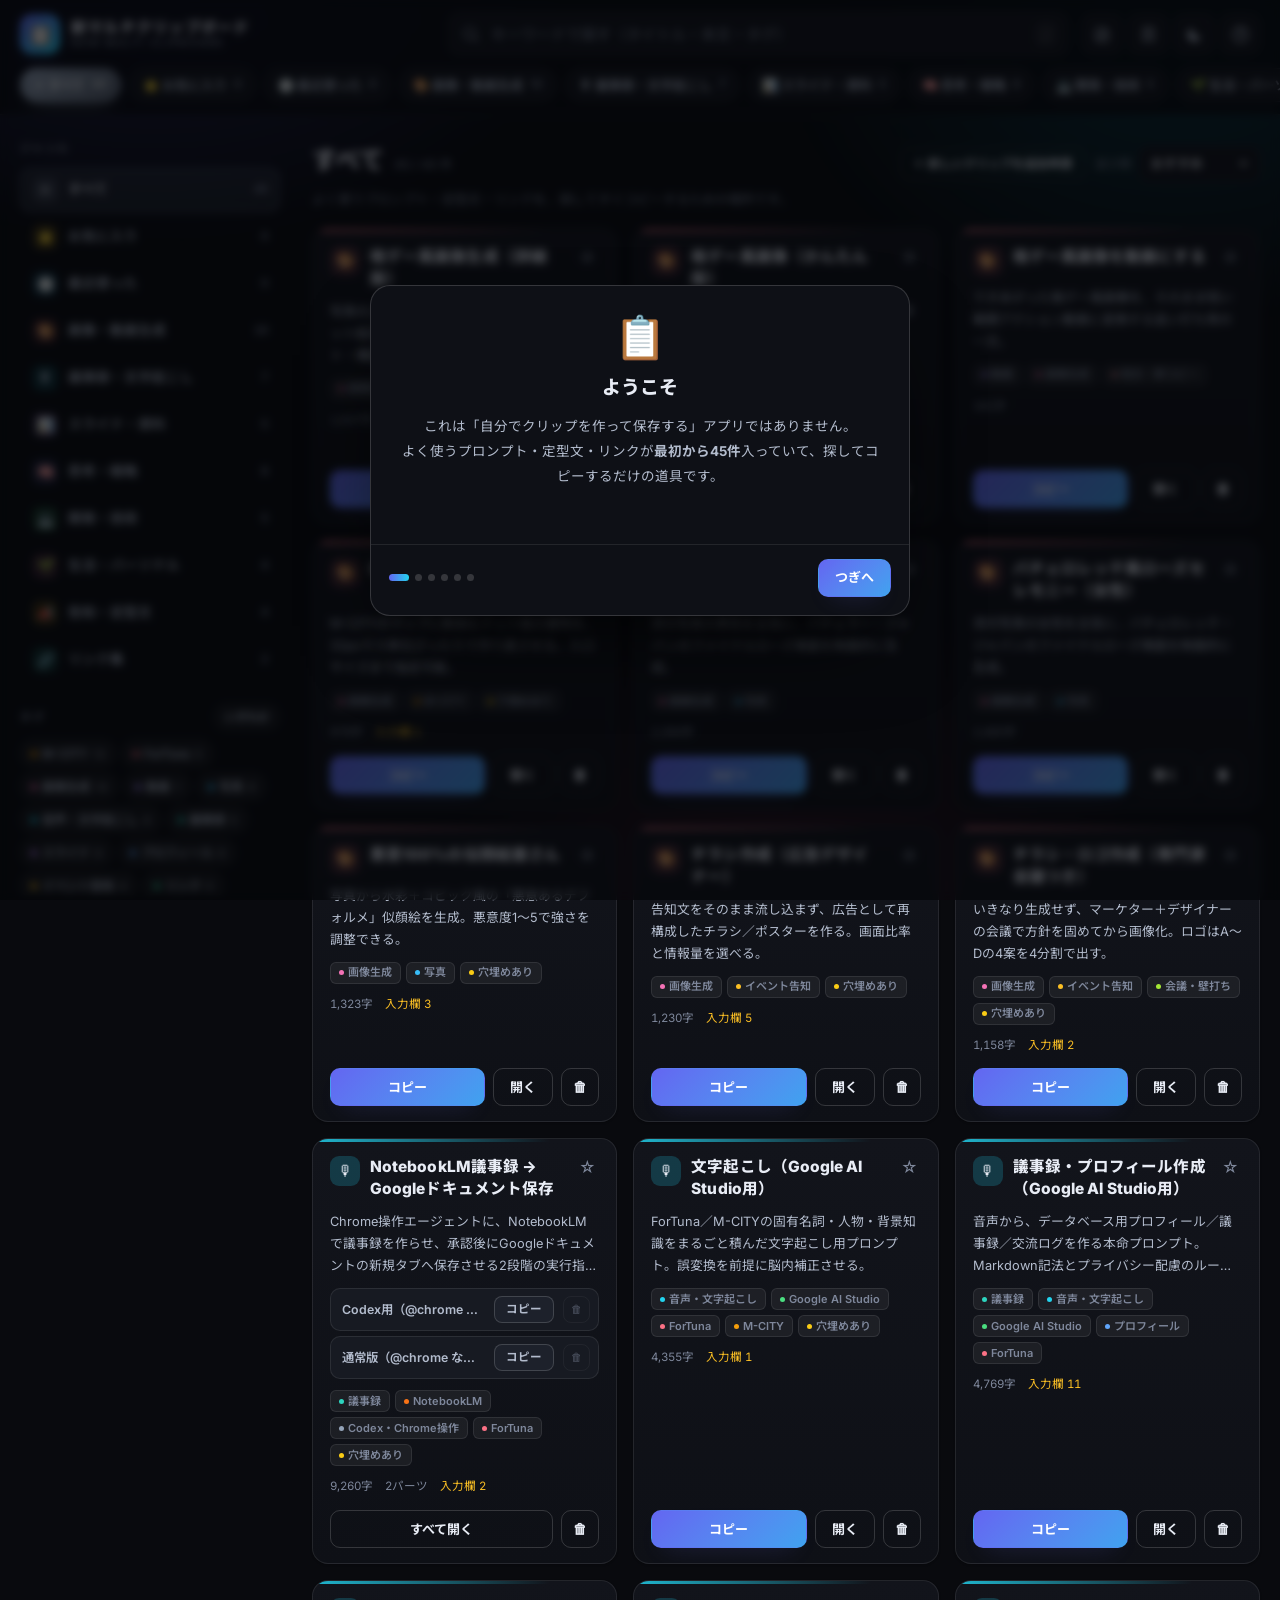
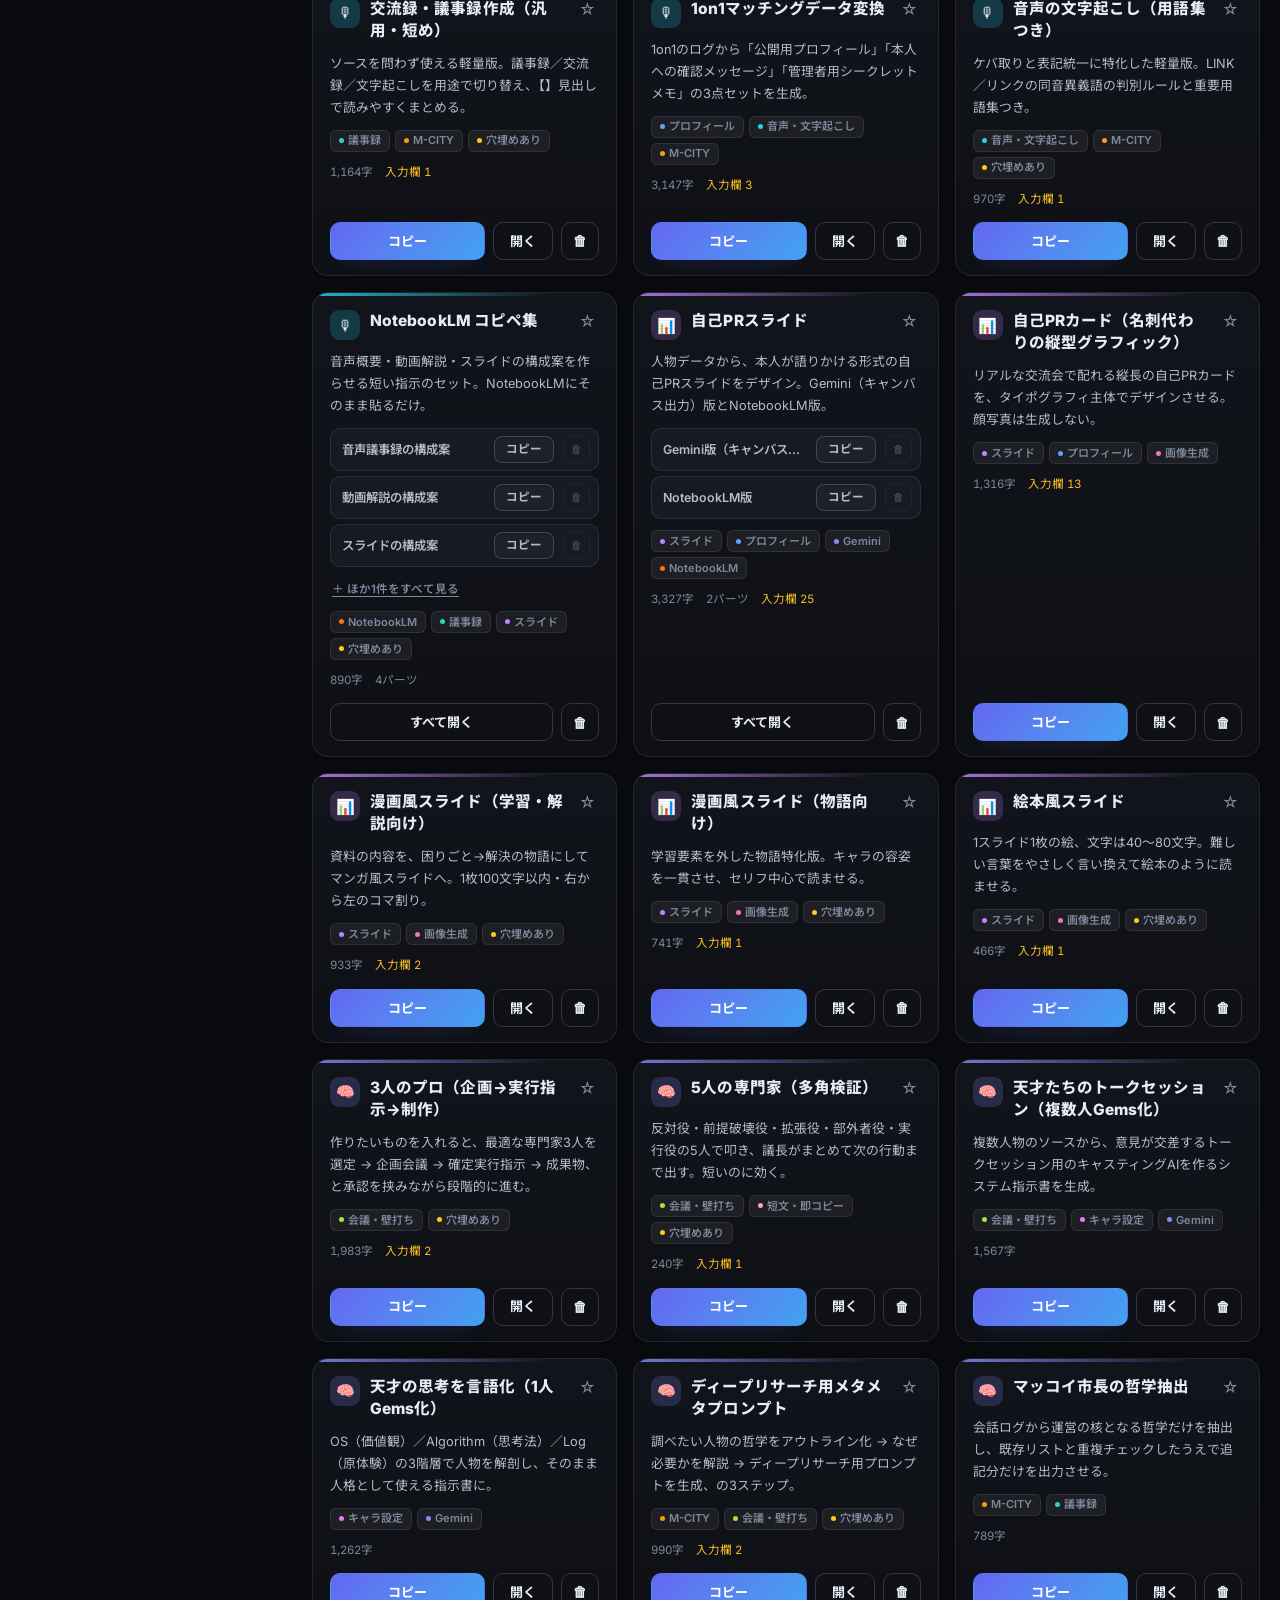
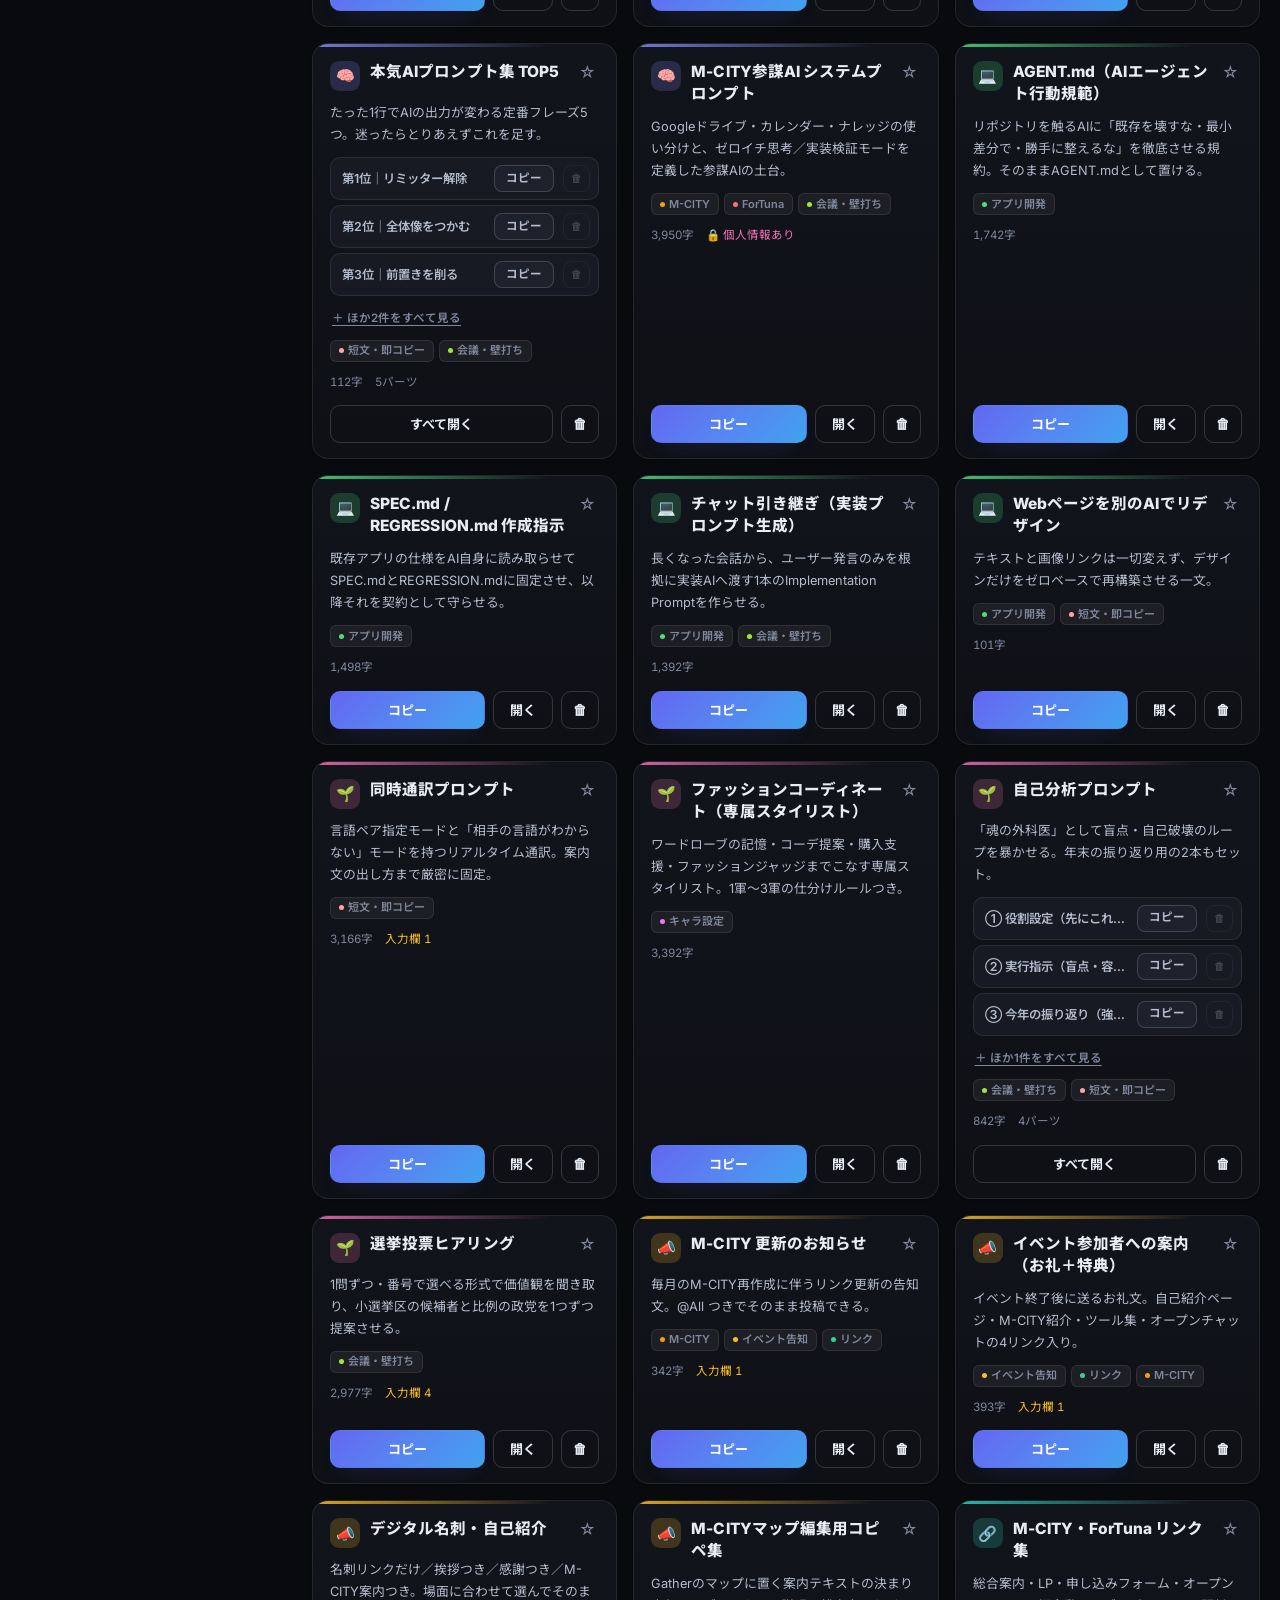
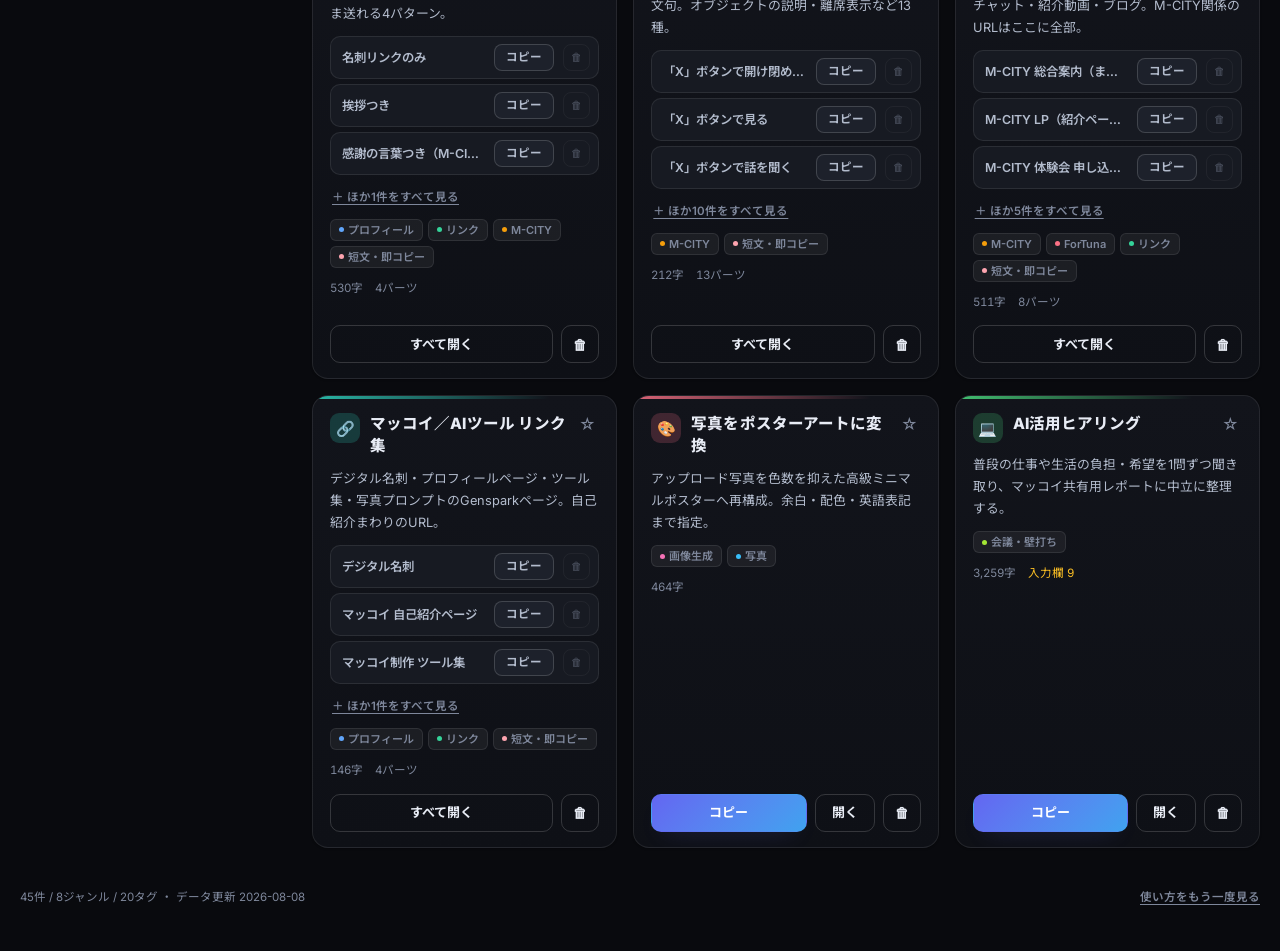
<file: new-multi-clipboard/index.html>
<!doctype html>
<html lang="ja" data-theme="dark">
  <head>
    <meta charset="utf-8">
    <meta name="viewport" content="width=device-width, initial-scale=1, viewport-fit=cover">
    <meta name="color-scheme" content="dark light">
    <meta name="theme-color" content="#0a0b0f">
    <title>新マルチクリップボード</title>
    <meta
      name="description"
      content="よく使うプロンプト・定型文・リンクを、探してすぐコピーするための読み取り専用クリップボード。"
    >
    <link rel="icon" href="data:image/svg+xml,%3Csvg xmlns='http://www.w3.org/2000/svg' viewBox='0 0 100 100'%3E%3Ctext y='.9em' font-size='90'%3E%F0%9F%93%8B%3C/text%3E%3C/svg%3E">
    <link rel="preconnect" href="https://fonts.googleapis.com">
    <link rel="preconnect" href="https://fonts.gstatic.com" crossorigin>
    <link
      href="https://fonts.googleapis.com/css2?family=Inter:wght@400;500;600;700;800&family=Noto+Sans+JP:wght@400;500;700;900&display=swap"
      rel="stylesheet"
    >
    <link rel="stylesheet" href="styles.css">
  </head>
  <body>
    <div class="aurora" aria-hidden="true"></div>

    <header class="topbar">
      <div class="topbar-inner">
        <a class="brand" href="#" id="brandHome">
          <span class="brand-mark">📋</span>
          <span class="brand-text">
            <b>新マルチクリップボード</b>
            <i>NEW MULTI CLIPBOARD</i>
          </span>
        </a>

        <div class="search">
          <svg viewBox="0 0 24 24" class="search-icon" aria-hidden="true">
            <path d="M21 21l-4.2-4.2M11 18a7 7 0 110-14 7 7 0 010 14z" fill="none" stroke="currentColor" stroke-width="2" stroke-linecap="round"/>
          </svg>
          <input
            id="search"
            type="search"
            autocomplete="off"
            placeholder="キーワードで探す（タイトル・本文・タグ）"
            aria-label="検索"
          >
          <kbd class="search-kbd">/</kbd>
          <button class="search-clear" id="searchClear" type="button" aria-label="検索をクリア" hidden>✕</button>
        </div>

        <div class="topbar-actions">
          <button class="icon-btn" id="noteBtn" type="button" aria-label="メモ帳">
            <svg viewBox="0 0 24 24" aria-hidden="true"><path d="M5.2 4.6h9.1l4.5 4.5v9.9a1 1 0 01-1 1H5.2a1 1 0 01-1-1V5.6a1 1 0 011-1z" fill="none" stroke="currentColor" stroke-width="1.9" stroke-linejoin="round"/><path d="M13.9 4.8v4.5h4.6M7.6 13h7M7.6 16.2h4.6" fill="none" stroke="currentColor" stroke-width="1.7" stroke-linecap="round"/></svg>
            <span class="note-dot" id="noteDot" hidden></span>
          </button>
          <button class="icon-btn" id="reqBtn" type="button" aria-label="申請リスト">
            <svg viewBox="0 0 24 24" aria-hidden="true"><path d="M7 3.8h10a1.2 1.2 0 011.2 1.2v14.6a.6.6 0 01-.93.5L12 16.6l-5.27 3.5a.6.6 0 01-.93-.5V5A1.2 1.2 0 017 3.8z" fill="none" stroke="currentColor" stroke-width="1.9" stroke-linejoin="round"/><path d="M9.4 9.4h5.2M12 6.9v5" stroke="currentColor" stroke-width="1.8" stroke-linecap="round"/></svg>
            <span class="filter-count req" id="reqCount" hidden>0</span>
          </button>
          <button class="icon-btn" id="filterBtn" type="button" aria-label="絞り込み">
            <svg viewBox="0 0 24 24" aria-hidden="true"><path d="M4 6h16M7 12h10M10 18h4" fill="none" stroke="currentColor" stroke-width="2" stroke-linecap="round"/></svg>
            <span class="filter-count" id="filterCount" hidden>0</span>
          </button>
          <button class="icon-btn" id="themeBtn" type="button" aria-label="テーマ切り替え">
            <svg viewBox="0 0 24 24" class="i-moon" aria-hidden="true"><path d="M20 14.5A8.5 8.5 0 019.5 4a8.5 8.5 0 1010.5 10.5z" fill="currentColor"/></svg>
            <svg viewBox="0 0 24 24" class="i-sun" aria-hidden="true"><circle cx="12" cy="12" r="4.2" fill="currentColor"/><path d="M12 2v2.5M12 19.5V22M2 12h2.5M19.5 12H22M4.9 4.9l1.8 1.8M17.3 17.3l1.8 1.8M19.1 4.9l-1.8 1.8M6.7 17.3l-1.8 1.8" stroke="currentColor" stroke-width="2" stroke-linecap="round" fill="none"/></svg>
          </button>
          <button class="icon-btn" id="helpBtn" type="button" aria-label="使い方">
            <svg viewBox="0 0 24 24" aria-hidden="true"><circle cx="12" cy="12" r="9.2" fill="none" stroke="currentColor" stroke-width="1.9"/><path d="M9.6 9.3a2.5 2.5 0 114.2 2c-.9.8-1.7 1.2-1.7 2.3" fill="none" stroke="currentColor" stroke-width="1.9" stroke-linecap="round"/><circle cx="12" cy="17" r="1.15" fill="currentColor"/></svg>
          </button>
        </div>
      </div>

      <nav class="catbar" id="catbar" aria-label="ジャンル"></nav>
    </header>

    <div class="shell">
      <aside class="sidebar" id="sidebar">
        <section class="side-block">
          <h2 class="side-title">ジャンル</h2>
          <ul class="side-cats" id="sideCats"></ul>
        </section>
        <section class="side-block">
          <div class="side-title-row">
            <h2 class="side-title">タグ</h2>
            <button class="mode-toggle" id="tagMode" type="button" title="複数タグの扱いを切り替え">いずれか</button>
          </div>
          <div class="side-tags" id="sideTags"></div>
        </section>
        <p class="side-foot">
          このアプリは<b>読み取り専用</b>です。中身は書き換えても保存されません。
        </p>
      </aside>

      <main class="content">
        <div class="toolbar">
          <div class="toolbar-left">
            <h1 class="view-title" id="viewTitle">すべて</h1>
            <span class="view-count" id="viewCount"></span>
          </div>
          <div class="toolbar-right">
            <button class="btn ghost sm" id="addBtn" type="button">＋ 新しいクリップを追加申請</button>
            <label class="sort">
              <span>並び順</span>
              <select id="sort">
                <option value="recommend">おすすめ</option>
                <option value="used">よく使う順</option>
                <option value="recent">最近使った順</option>
                <option value="title">名前順</option>
              </select>
            </label>
          </div>
        </div>

        <p class="view-lead" id="viewLead"></p>

        <button class="reqbanner" id="reqBanner" type="button" hidden></button>

        <div class="activefilters" id="activeFilters"></div>

        <div class="grid" id="grid"></div>

        <div class="empty" id="empty" hidden>
          <div class="empty-mark">🫧</div>
          <p class="empty-title">見つかりませんでした</p>
          <p class="empty-sub" id="emptySub">キーワードを短くするか、絞り込みを外してみてください。</p>
          <div class="empty-btns">
            <button class="btn primary" id="emptyWide" type="button" hidden></button>
            <button class="btn ghost" id="emptyReset" type="button">絞り込みをすべて解除</button>
          </div>
        </div>
      </main>
    </div>

    <footer class="foot">
      <span id="footStats"></span>
      <button class="linkish" id="footHelp" type="button">使い方をもう一度見る</button>
    </footer>

    <!-- 詳細 -->
    <div class="overlay" id="detail" hidden>
      <div class="overlay-backdrop" data-close></div>
      <article class="sheet" role="dialog" aria-modal="true" aria-labelledby="sheetTitle">
        <header class="sheet-head">
          <div class="sheet-head-main">
            <span class="sheet-cat" id="sheetCat"></span>
            <h2 id="sheetTitle"></h2>
          </div>
          <div class="sheet-head-btns">
            <button class="icon-btn" id="sheetFav" type="button" aria-label="お気に入り">☆</button>
            <button class="icon-btn" data-close type="button" aria-label="閉じる">✕</button>
          </div>
        </header>
        <div class="sheet-sub">
          <p class="sheet-summary" id="sheetSummary"></p>
          <div class="chips" id="sheetTags"></div>
          <p class="sheet-note" id="sheetNote" hidden></p>
        </div>
        <div class="sheet-body" id="sheetBody"></div>
      </article>
    </div>

    <!-- 絞り込み（モバイル用ボトムシート） -->
    <div class="overlay overlay-bottom" id="filterSheet" hidden>
      <div class="overlay-backdrop" data-close></div>
      <div class="bottomsheet" role="dialog" aria-modal="true" aria-label="絞り込み">
        <div class="bs-grip"></div>
        <div class="bs-head">
          <h2>絞り込み</h2>
          <button class="icon-btn" data-close type="button" aria-label="閉じる">✕</button>
        </div>
        <div class="bs-body">
          <h3 class="bs-title">ジャンル</h3>
          <div class="bs-cats" id="bsCats"></div>
          <div class="bs-title-row">
            <h3 class="bs-title">タグ</h3>
            <button class="mode-toggle" id="tagModeM" type="button">いずれか</button>
          </div>
          <div class="side-tags" id="bsTags"></div>
        </div>
        <div class="bs-foot">
          <button class="btn ghost" id="bsReset" type="button">すべて解除</button>
          <button class="btn primary" data-close type="button">結果を見る</button>
        </div>
      </div>
    </div>

    <!-- 使い方 -->
    <div class="overlay" id="tour" hidden>
      <div class="overlay-backdrop" data-close></div>
      <div class="tour-card" role="dialog" aria-modal="true" aria-label="使い方">
        <div class="tour-stage" id="tourStage"></div>
        <div class="tour-nav">
          <div class="tour-dots" id="tourDots"></div>
          <div class="tour-btns">
            <button class="btn ghost" id="tourPrev" type="button">もどる</button>
            <button class="btn primary" id="tourNext" type="button">つぎへ</button>
          </div>
        </div>
      </div>
    </div>

    <!-- マークダウンメモ帳 -->
    <div class="overlay" id="noteSheet" hidden>
      <div class="overlay-backdrop" data-close></div>
      <article class="sheet sheet-wide" role="dialog" aria-modal="true" aria-labelledby="noteTitle">
        <header class="sheet-head note-head">
          <div class="sheet-head-main">
            <span class="sheet-cat">📝 メモ帳</span>
            <h2 id="noteTitle">マークダウンメモ</h2>
          </div>
          <div class="sheet-head-btns">
            <button class="icon-btn" data-close type="button" aria-label="閉じる">✕</button>
          </div>
        </header>

        <div class="note-tabs" role="tablist">
          <button class="note-tab on" data-tab="edit" type="button">✏️ 編集</button>
          <button class="note-tab" data-tab="preview" type="button">👁 プレビュー</button>
          <button class="note-tab" data-tab="history" type="button">🕘 履歴 <em id="noteHistCount">0</em></button>
          <span class="note-status" id="noteStatus"></span>
        </div>

        <div class="note-pane" id="notePaneEdit">
          <div class="note-tools" id="noteTools"></div>
          <div class="note-split">
            <textarea
              id="noteEditor"
              class="note-editor"
              spellcheck="false"
              placeholder="ここに自由に書けます（Markdown対応）&#10;&#10;# 見出し&#10;- 箇条書き&#10;- [ ] やること&#10;**太字** `コード` [リンク](https://example.com)"
            ></textarea>
            <div class="note-preview md" id="noteLivePreview"></div>
          </div>
        </div>

        <div class="note-pane" id="notePanePreview" hidden>
          <div class="note-preview md full" id="notePreview"></div>
        </div>

        <div class="note-pane" id="notePaneHistory" hidden>
          <div class="note-history" id="noteHistory"></div>
        </div>

        <footer class="sheet-foot note-foot" id="noteFoot"></footer>
      </article>
    </div>

    <!-- 申請リスト -->
    <div class="overlay" id="reqSheet" hidden>
      <div class="overlay-backdrop" data-close></div>
      <article class="sheet" role="dialog" aria-modal="true" aria-labelledby="reqTitle">
        <header class="sheet-head req-head">
          <div class="sheet-head-main">
            <span class="sheet-cat">📮 申請リスト</span>
            <h2 id="reqTitle">変更のお願いをまとめる</h2>
          </div>
          <div class="sheet-head-btns">
            <button class="icon-btn" data-close type="button" aria-label="閉じる">✕</button>
          </div>
        </header>
        <div class="sheet-sub">
          <p class="sheet-summary">
            削除・変更・追加の申請をここに溜めて、最後に<b>1本のプロンプト</b>に変換します。
            そのプロンプトをAIエージェント（Claude Code / Codex など）に渡すと <code>data.js</code> を書き換えてくれます。
          </p>
        </div>
        <div class="sheet-body" id="reqBody"></div>
        <footer class="sheet-foot" id="reqFoot"></footer>
      </article>
    </div>

    <!-- 追加申請フォーム -->
    <div class="overlay" id="addSheet" hidden>
      <div class="overlay-backdrop" data-close></div>
      <article class="sheet sheet-narrow" role="dialog" aria-modal="true" aria-labelledby="addTitle">
        <header class="sheet-head">
          <div class="sheet-head-main">
            <span class="sheet-cat">＋ 追加申請</span>
            <h2 id="addTitle">新しいクリップを追加する</h2>
          </div>
          <div class="sheet-head-btns">
            <button class="icon-btn" data-close type="button" aria-label="閉じる">✕</button>
          </div>
        </header>
        <div class="sheet-body">
          <label class="field">
            <span class="field-label">タイトル<i>任意・空ならAIが補完</i></span>
            <input id="addTitleInput" type="text" placeholder="例：カフェ会の告知文（空ならAIが考えます）">
          </label>
          <label class="field">
            <span class="field-label">ジャンル<i>任意・空ならAIが選定</i></span>
            <select id="addCat"></select>
          </label>
          <div class="field">
            <span class="field-label">タグ<i>任意・既存を優先してAIが補完</i></span>
            <div class="side-tags" id="addTags"></div>
          </div>
          <label class="field">
            <span class="field-label">かんたんな説明<i>任意</i></span>
            <input id="addSummary" type="text" placeholder="カードに出る1〜2行の説明。空ならAIに考えてもらいます">
          </label>
          <label class="field">
            <span class="field-label">本文<i>必須</i></span>
            <textarea id="addBody" class="editor" spellcheck="false" placeholder="ここにコピーしたい本文を貼り付けてください"></textarea>
          </label>
          <label class="field">
            <span class="field-label">補足・お願い<i>任意</i></span>
            <input id="addMemo" type="text" placeholder="例：リンク集の一番上に置いてほしい">
          </label>
        </div>
        <footer class="sheet-foot">
          <button class="btn ghost" data-close type="button">やめる</button>
          <button class="btn primary grow" id="addSubmit" type="button">この内容で追加を申請する</button>
        </footer>
      </article>
    </div>

    <div class="toast" id="toast" role="status" aria-live="polite"></div>

    <script src="data.js"></script>
    <script src="notepad-legacy.js"></script>
    <script src="app.js"></script>
  </body>
</html>
</file>
<file: new-multi-clipboard/styles.css>
/* ==========================================================================
   新マルチクリップボード
   ========================================================================== */

:root {
  --brand-1: #6366f1;
  --brand-2: #22d3ee;
  --radius: 16px;
  --radius-sm: 10px;
  --shadow-1: 0 1px 2px rgba(0, 0, 0, .28);
  --shadow-2: 0 18px 46px -18px rgba(0, 0, 0, .7);
  --topbar-h: 120px;
  --font: "Inter", "Noto Sans JP", system-ui, -apple-system, "Segoe UI", sans-serif;
  --mono: ui-monospace, SFMono-Regular, "SF Mono", Menlo, Consolas, "Noto Sans JP", monospace;
}

html[data-theme="dark"] {
  --bg: #090a0e;
  --bg-soft: #0e1016;
  --panel: #12141b;
  --panel-2: #171a22;
  --panel-3: #1d212b;
  --line: rgba(255, 255, 255, .085);
  --line-strong: rgba(255, 255, 255, .16);
  --text: #e8ecf5;
  --text-dim: #b3bccd;
  --muted: #7e879b;
  --chip: rgba(255, 255, 255, .055);
  --glow: rgba(99, 102, 241, .32);
}

html[data-theme="light"] {
  --bg: #eef1f7;
  --bg-soft: #f6f8fc;
  --panel: #ffffff;
  --panel-2: #f4f6fb;
  --panel-3: #eaeef7;
  --line: rgba(16, 24, 45, .1);
  --line-strong: rgba(16, 24, 45, .2);
  --text: #131722;
  --text-dim: #3d4761;
  --muted: #6b7590;
  --chip: rgba(16, 24, 45, .05);
  --glow: rgba(99, 102, 241, .2);
  --shadow-2: 0 18px 40px -20px rgba(23, 33, 61, .35);
}

* { box-sizing: border-box; }

html, body {
  margin: 0;
  padding: 0;
  background: var(--bg);
  color: var(--text);
}

body {
  font-family: var(--font);
  font-size: 15px;
  line-height: 1.7;
  -webkit-font-smoothing: antialiased;
  -webkit-text-size-adjust: 100%;
  min-height: 100vh;
  overflow-x: hidden;
}

body.locked { overflow: hidden; }

h1, h2, h3 { margin: 0; font-weight: 700; letter-spacing: .01em; }
p { margin: 0; }
button, input, select, textarea { font: inherit; color: inherit; }
button { cursor: pointer; }

::selection { background: rgba(99, 102, 241, .35); }

/* --------------------------------------------------------------- 背景演出 */
.aurora {
  position: fixed;
  inset: 0;
  z-index: 0;
  pointer-events: none;
  background:
    radial-gradient(58vw 40vw at 12% -8%, rgba(99, 102, 241, .28), transparent 62%),
    radial-gradient(52vw 38vw at 92% 4%, rgba(34, 211, 238, .18), transparent 60%),
    radial-gradient(46vw 40vw at 62% 100%, rgba(236, 72, 153, .13), transparent 62%);
  filter: saturate(1.1);
}

html[data-theme="light"] .aurora { opacity: .55; }

/* ------------------------------------------------------------------ 上部 */
.topbar {
  position: sticky;
  top: 0;
  z-index: 40;
  background: color-mix(in srgb, var(--bg) 86%, transparent);
  backdrop-filter: blur(18px) saturate(1.4);
  -webkit-backdrop-filter: blur(18px) saturate(1.4);
  border-bottom: 1px solid var(--line);
}

.topbar-inner {
  display: flex;
  align-items: center;
  gap: 14px;
  max-width: 1520px;
  margin: 0 auto;
  padding: 12px 20px;
}

.brand {
  display: flex;
  align-items: center;
  gap: 11px;
  text-decoration: none;
  color: inherit;
  flex: 0 0 auto;
}

.brand-mark {
  display: grid;
  place-items: center;
  width: 40px;
  height: 40px;
  border-radius: 12px;
  font-size: 20px;
  background: linear-gradient(140deg, var(--brand-1), var(--brand-2));
  box-shadow: 0 8px 22px -8px var(--glow);
}

.brand-text { display: flex; flex-direction: column; line-height: 1.15; }
.brand-text b { font-size: 15.5px; font-weight: 800; letter-spacing: .015em; }
.brand-text i {
  font-style: normal;
  font-size: 10px;
  letter-spacing: .18em;
  color: var(--muted);
  font-weight: 600;
}

.search {
  position: relative;
  flex: 1 1 auto;
  max-width: 620px;
  margin-left: auto;
}

.search input {
  width: 100%;
  height: 44px;
  padding: 0 78px 0 42px;
  border-radius: 12px;
  border: 1px solid var(--line);
  background: var(--panel);
  outline: none;
  transition: border-color .15s, box-shadow .15s;
}

.search input::-webkit-search-cancel-button { display: none; }

.search input:focus {
  border-color: color-mix(in srgb, var(--brand-1) 65%, transparent);
  box-shadow: 0 0 0 4px var(--glow);
}

.search input::placeholder { color: var(--muted); }

.search-icon {
  position: absolute;
  left: 13px;
  top: 50%;
  transform: translateY(-50%);
  width: 19px;
  height: 19px;
  color: var(--muted);
  pointer-events: none;
}

.search-kbd {
  position: absolute;
  right: 12px;
  top: 50%;
  transform: translateY(-50%);
  font-family: var(--mono);
  font-size: 11px;
  color: var(--muted);
  border: 1px solid var(--line);
  border-radius: 6px;
  padding: 1px 7px;
  background: var(--chip);
}

.search-clear {
  position: absolute;
  right: 10px;
  top: 50%;
  transform: translateY(-50%);
  width: 26px;
  height: 26px;
  border-radius: 8px;
  border: 0;
  background: var(--chip);
  color: var(--muted);
  font-size: 12px;
  line-height: 1;
}

.search-clear:hover { color: var(--text); }

.topbar-actions { display: flex; gap: 6px; flex: 0 0 auto; }

.icon-btn {
  position: relative;
  display: grid;
  place-items: center;
  width: 40px;
  height: 40px;
  border-radius: 11px;
  border: 1px solid var(--line);
  background: var(--panel);
  color: var(--text-dim);
  transition: color .15s, border-color .15s, transform .12s, background .15s;
}

.icon-btn svg { width: 19px; height: 19px; }
.icon-btn:hover { color: var(--text); border-color: var(--line-strong); }
.icon-btn:active { transform: scale(.94); }

#themeBtn .i-sun { display: none; }
html[data-theme="light"] #themeBtn .i-sun { display: block; }
html[data-theme="light"] #themeBtn .i-moon { display: none; }

#filterBtn { display: none; }

.filter-count {
  position: absolute;
  top: -4px;
  right: -4px;
  min-width: 18px;
  height: 18px;
  border-radius: 9px;
  background: linear-gradient(140deg, var(--brand-1), var(--brand-2));
  color: #fff;
  font-size: 11px;
  font-weight: 700;
  line-height: 18px;
  text-align: center;
  padding: 0 4px;
}

/* ジャンルのチップ列 */
.catbar {
  display: flex;
  gap: 8px;
  max-width: 1520px;
  margin: 0 auto;
  padding: 0 20px 12px;
  overflow-x: auto;
  scrollbar-width: none;
}

.catbar::-webkit-scrollbar { display: none; }

.catchip {
  flex: 0 0 auto;
  display: inline-flex;
  align-items: center;
  gap: 7px;
  height: 34px;
  padding: 0 13px;
  border-radius: 999px;
  border: 1px solid var(--line);
  background: var(--panel);
  color: var(--text-dim);
  font-size: 13px;
  font-weight: 600;
  white-space: nowrap;
  transition: .15s;
}

.catchip em { font-style: normal; font-size: 11.5px; color: var(--muted); }
.catchip:hover { border-color: var(--line-strong); color: var(--text); }

.catchip.on {
  color: #fff;
  border-color: transparent;
  background: linear-gradient(135deg, var(--c, var(--brand-1)), color-mix(in srgb, var(--c, var(--brand-1)) 55%, #0b0b13));
  box-shadow: 0 8px 20px -12px var(--c, var(--brand-1));
}

.catchip.on em { color: rgba(255, 255, 255, .8); }

/* ------------------------------------------------------------------ 本体 */
.shell {
  position: relative;
  z-index: 1;
  display: grid;
  grid-template-columns: 264px minmax(0, 1fr);
  gap: 28px;
  max-width: 1520px;
  margin: 0 auto;
  padding: 24px 20px 40px;
}

.sidebar {
  position: sticky;
  top: var(--topbar-h);
  align-self: start;
  max-height: calc(100vh - var(--topbar-h) - 24px);
  overflow-y: auto;
  padding-right: 4px;
  display: flex;
  flex-direction: column;
  gap: 22px;
  scrollbar-width: thin;
}

.side-block { display: flex; flex-direction: column; gap: 10px; }

.side-title {
  font-size: 11px;
  letter-spacing: .16em;
  text-transform: uppercase;
  color: var(--muted);
  font-weight: 700;
}

.side-title-row { display: flex; align-items: center; justify-content: space-between; gap: 8px; }

.mode-toggle {
  border: 1px solid var(--line);
  background: var(--chip);
  color: var(--text-dim);
  border-radius: 999px;
  font-size: 11px;
  font-weight: 700;
  padding: 3px 10px;
}

.mode-toggle:hover { color: var(--text); border-color: var(--line-strong); }

.side-cats { list-style: none; margin: 0; padding: 0; display: flex; flex-direction: column; gap: 3px; }

.side-cat {
  width: 100%;
  display: flex;
  align-items: center;
  gap: 10px;
  padding: 8px 11px;
  border-radius: 11px;
  border: 1px solid transparent;
  background: transparent;
  color: var(--text-dim);
  text-align: left;
  font-size: 13.5px;
  font-weight: 600;
  transition: .14s;
}

.side-cat .ic {
  display: grid;
  place-items: center;
  width: 26px;
  height: 26px;
  border-radius: 8px;
  background: color-mix(in srgb, var(--c, var(--brand-1)) 18%, transparent);
  font-size: 14px;
  flex: 0 0 auto;
}

.side-cat .nm { flex: 1 1 auto; min-width: 0; overflow: hidden; text-overflow: ellipsis; white-space: nowrap; }
.side-cat .ct { font-size: 11.5px; color: var(--muted); font-variant-numeric: tabular-nums; }
.side-cat:hover { background: var(--chip); color: var(--text); }

.side-cat.on {
  background: color-mix(in srgb, var(--c, var(--brand-1)) 13%, transparent);
  border-color: color-mix(in srgb, var(--c, var(--brand-1)) 40%, transparent);
  color: var(--text);
}

.side-tags { display: flex; flex-wrap: wrap; gap: 6px; }

.tagchip {
  display: inline-flex;
  align-items: center;
  gap: 5px;
  height: 27px;
  padding: 0 10px;
  border-radius: 999px;
  border: 1px solid var(--line);
  background: var(--chip);
  color: var(--text-dim);
  font-size: 12px;
  font-weight: 600;
  transition: .14s;
}

.tagchip::before {
  content: "";
  width: 6px;
  height: 6px;
  border-radius: 50%;
  background: var(--c, var(--muted));
}

.tagchip:hover { color: var(--text); border-color: var(--line-strong); }

.tagchip.on {
  color: var(--text);
  border-color: color-mix(in srgb, var(--c, var(--brand-1)) 60%, transparent);
  background: color-mix(in srgb, var(--c, var(--brand-1)) 16%, transparent);
}

.side-foot {
  font-size: 11.5px;
  line-height: 1.65;
  color: var(--muted);
  border-top: 1px dashed var(--line);
  padding-top: 14px;
}

.side-foot b { color: var(--text-dim); }

/* --------------------------------------------------------------- コンテンツ */
.content { min-width: 0; }

.toolbar {
  display: flex;
  align-items: flex-end;
  justify-content: space-between;
  gap: 14px;
  flex-wrap: wrap;
}

.toolbar-left { display: flex; align-items: baseline; gap: 10px; min-width: 0; }
.toolbar-right { display: flex; align-items: center; gap: 10px; flex-wrap: wrap; }
.view-title { font-size: 25px; font-weight: 800; letter-spacing: .005em; }
.view-count { font-size: 12.5px; color: var(--muted); font-variant-numeric: tabular-nums; }

.sort { display: inline-flex; align-items: center; gap: 8px; font-size: 12px; color: var(--muted); }

.sort select {
  appearance: none;
  border: 1px solid var(--line);
  background: var(--panel);
  color: var(--text);
  border-radius: 9px;
  padding: 6px 30px 6px 11px;
  font-size: 12.5px;
  font-weight: 600;
  background-image: linear-gradient(45deg, transparent 50%, currentColor 50%), linear-gradient(135deg, currentColor 50%, transparent 50%);
  background-position: calc(100% - 15px) 15px, calc(100% - 11px) 15px;
  background-size: 4px 4px, 4px 4px;
  background-repeat: no-repeat;
  outline: none;
}

.view-lead { margin-top: 6px; color: var(--muted); font-size: 13px; }

.reqbanner {
  display: flex;
  align-items: center;
  gap: 11px;
  width: 100%;
  margin-top: 16px;
  padding: 12px 15px;
  border-radius: 13px;
  border: 1px solid color-mix(in srgb, #f43f5e 42%, transparent);
  background: linear-gradient(100deg, color-mix(in srgb, #f43f5e 15%, transparent), color-mix(in srgb, #fb923c 8%, transparent));
  color: var(--text);
  font-size: 13px;
  font-weight: 600;
  text-align: left;
  line-height: 1.6;
  transition: .15s;
}

.reqbanner[hidden] { display: none; }
.reqbanner:hover { border-color: color-mix(in srgb, #f43f5e 70%, transparent); transform: translateY(-1px); }
.reqbanner .rb-ic { font-size: 18px; flex: 0 0 auto; }
.reqbanner .rb-main { flex: 1 1 auto; min-width: 0; }
.reqbanner .rb-sub { display: block; font-size: 11.5px; font-weight: 500; color: var(--muted); }
.reqbanner .rb-go { flex: 0 0 auto; font-size: 12px; font-weight: 800; color: #fb7185; white-space: nowrap; }

.activefilters { display: flex; flex-wrap: wrap; gap: 7px; margin-top: 14px; }
.activefilters:empty { display: none; }

.af {
  display: inline-flex;
  align-items: center;
  gap: 7px;
  height: 28px;
  padding: 0 6px 0 11px;
  border-radius: 999px;
  font-size: 12px;
  font-weight: 600;
  border: 1px solid var(--line-strong);
  background: var(--panel);
  color: var(--text-dim);
}

.af b { font-weight: 700; color: var(--text); }
.af span { font-size: 13px; opacity: .7; padding: 0 3px; }
.af:hover span { opacity: 1; }

/* ------------------------------------------------------------------ カード */
.grid {
  margin-top: 18px;
  display: grid;
  grid-template-columns: repeat(auto-fill, minmax(300px, 1fr));
  gap: 16px;
}

.card {
  position: relative;
  display: flex;
  flex-direction: column;
  gap: 11px;
  padding: 17px 17px 15px;
  border-radius: var(--radius);
  border: 1px solid var(--line);
  background: linear-gradient(180deg, var(--panel), var(--bg-soft));
  box-shadow: var(--shadow-1);
  transition: transform .16s ease, border-color .16s, box-shadow .16s;
  overflow: hidden;
}

.card::before {
  content: "";
  position: absolute;
  inset: 0 0 auto 0;
  height: 3px;
  background: linear-gradient(90deg, var(--c, var(--brand-1)), transparent 78%);
  opacity: .85;
}

.card:hover {
  transform: translateY(-3px);
  border-color: color-mix(in srgb, var(--c, var(--brand-1)) 42%, var(--line));
  box-shadow: var(--shadow-2);
}

.card-head { display: flex; align-items: flex-start; gap: 10px; }

.card-ic {
  display: grid;
  place-items: center;
  width: 30px;
  height: 30px;
  border-radius: 9px;
  background: color-mix(in srgb, var(--c, var(--brand-1)) 20%, transparent);
  font-size: 15px;
  flex: 0 0 auto;
}

.card-title {
  flex: 1 1 auto;
  min-width: 0;
  font-size: 15.5px;
  font-weight: 800;
  line-height: 1.42;
  letter-spacing: .005em;
  cursor: pointer;
  overflow-wrap: anywhere;
  word-break: normal;
  line-break: strict;
}

.card-title:hover { color: color-mix(in srgb, var(--c, var(--brand-1)) 75%, var(--text)); }

.fav {
  flex: 0 0 auto;
  border: 0;
  background: transparent;
  color: var(--muted);
  font-size: 16px;
  line-height: 1;
  padding: 3px;
  border-radius: 7px;
  transition: .14s;
}

.fav:hover { color: #fbbf24; transform: scale(1.14); }
.fav.on { color: #fbbf24; }

.card-summary {
  font-size: 12.8px;
  line-height: 1.72;
  color: var(--text-dim);
  display: -webkit-box;
  -webkit-line-clamp: 3;
  -webkit-box-orient: vertical;
  overflow: hidden;
}

.chips { display: flex; flex-wrap: wrap; gap: 5px; }

.chip {
  display: inline-flex;
  align-items: center;
  gap: 4px;
  height: 22px;
  padding: 0 8px;
  border-radius: 6px;
  background: var(--chip);
  border: 1px solid var(--line);
  color: var(--muted);
  font-size: 11px;
  font-weight: 600;
  white-space: nowrap;
}

.chip::before {
  content: "";
  width: 5px;
  height: 5px;
  border-radius: 50%;
  background: var(--c, var(--muted));
}

.chip.plain::before { display: none; }

.card-meta {
  display: flex;
  flex-wrap: wrap;
  gap: 4px 12px;
  font-size: 11.5px;
  color: var(--muted);
  font-variant-numeric: tabular-nums;
}

.card-meta .hot { color: #fbbf24; }
.card-meta .lock { color: #f472b6; }
.card-meta .draft { color: #818cf8; font-weight: 700; }
.card-meta .reqd { color: #f87171; font-weight: 700; }
.card-meta .reqe { color: #a5b4fc; font-weight: 700; }

/* コレクション（複数パーツ）の行 */
.rows { display: flex; flex-direction: column; gap: 5px; }

.row {
  display: flex;
  align-items: center;
  gap: 9px;
  padding: 7px 8px 7px 11px;
  border-radius: 10px;
  border: 1px solid var(--line);
  background: var(--panel-2);
}

.row-label {
  flex: 1 1 auto;
  min-width: 0;
  font-size: 12.4px;
  font-weight: 600;
  color: var(--text-dim);
  overflow: hidden;
  text-overflow: ellipsis;
  white-space: nowrap;
}

.row-copy {
  flex: 0 0 auto;
  height: 27px;
  padding: 0 11px;
  border-radius: 8px;
  border: 1px solid var(--line-strong);
  background: var(--panel-3);
  color: var(--text-dim);
  font-size: 11.5px;
  font-weight: 700;
  transition: .14s;
}

.row-copy:hover { color: var(--text); border-color: color-mix(in srgb, var(--c, var(--brand-1)) 60%, transparent); }
.row-copy.done { background: #16a34a; border-color: #16a34a; color: #fff; }

.row-del {
  flex: 0 0 auto;
  width: 27px;
  height: 27px;
  padding: 0;
  border-radius: 8px;
  border: 1px solid var(--line);
  background: transparent;
  color: var(--muted);
  font-size: 11px;
  line-height: 1;
  opacity: .55;
  transition: .14s;
}

.row-del:hover { opacity: 1; color: #fff; background: #dc2626; border-color: #dc2626; }
.row-del.on { opacity: 1; color: #fff; background: #dc2626; border-color: #dc2626; }

.row.pending { border-color: color-mix(in srgb, #dc2626 45%, transparent); background: color-mix(in srgb, #dc2626 9%, var(--panel-2)); }
.row.pending .row-label { text-decoration: line-through; color: var(--muted); }

.more {
  border: 0;
  background: transparent;
  color: var(--muted);
  font-size: 11.5px;
  font-weight: 600;
  text-align: left;
  padding: 2px 2px 0;
  text-decoration: underline;
  text-underline-offset: 3px;
}

.more:hover { color: var(--text); }

.card-actions { display: flex; gap: 8px; margin-top: auto; padding-top: 2px; }

.btn {
  display: inline-flex;
  align-items: center;
  justify-content: center;
  gap: 7px;
  height: 38px;
  padding: 0 16px;
  border-radius: 10px;
  border: 1px solid var(--line-strong);
  background: var(--panel-2);
  color: var(--text);
  font-size: 13px;
  font-weight: 700;
  transition: .15s;
  white-space: nowrap;
}

.btn:hover { border-color: color-mix(in srgb, var(--brand-1) 55%, var(--line-strong)); }
.btn:active { transform: scale(.98); }

.btn.primary {
  border-color: transparent;
  background: linear-gradient(135deg, var(--brand-1), color-mix(in srgb, var(--brand-2) 55%, var(--brand-1)));
  color: #fff;
  box-shadow: 0 10px 24px -14px var(--glow);
}

.btn.primary:hover { filter: brightness(1.08); }
.btn.ghost { background: transparent; }
.btn.grow { flex: 1 1 auto; }
.btn.done { background: #16a34a !important; border-color: #16a34a !important; color: #fff !important; }
.btn.sm { height: 32px; padding: 0 12px; font-size: 12px; border-radius: 9px; }

/* ------------------------------------------------------------------ 空表示 */
.empty { text-align: center; padding: 70px 20px; color: var(--muted); }
.empty-mark { font-size: 40px; }
.empty-title { font-size: 16px; font-weight: 700; color: var(--text); margin-top: 10px; }
.empty-sub { font-size: 13px; margin: 6px 0 18px; }
.empty-btns { display: flex; gap: 9px; justify-content: center; flex-wrap: wrap; }

/* ------------------------------------------------------------------- 脚注 */
.foot {
  position: relative;
  z-index: 1;
  max-width: 1520px;
  margin: 0 auto;
  padding: 0 20px 44px;
  display: flex;
  gap: 14px;
  flex-wrap: wrap;
  align-items: center;
  justify-content: space-between;
  font-size: 11.5px;
  color: var(--muted);
}

.linkish {
  border: 0;
  background: transparent;
  color: var(--muted);
  font-size: 11.5px;
  font-weight: 600;
  text-decoration: underline;
  text-underline-offset: 3px;
  padding: 0;
}

.linkish:hover { color: var(--text); }

/* --------------------------------------------------------------- オーバーレイ */
.overlay {
  position: fixed;
  inset: 0;
  z-index: 80;
  display: grid;
  place-items: center;
  padding: 24px;
}

.overlay[hidden] { display: none; }

.overlay-backdrop {
  position: absolute;
  inset: 0;
  background: rgba(4, 5, 9, .66);
  backdrop-filter: blur(4px);
  -webkit-backdrop-filter: blur(4px);
  animation: fade .18s ease;
}

@keyframes fade { from { opacity: 0; } }
@keyframes pop { from { opacity: 0; transform: translateY(14px) scale(.985); } }
@keyframes slideup { from { transform: translateY(100%); } }

.sheet {
  position: relative;
  width: min(920px, 100%);
  max-height: min(88vh, 940px);
  display: flex;
  flex-direction: column;
  border-radius: 20px;
  border: 1px solid var(--line-strong);
  background: var(--bg-soft);
  box-shadow: 0 40px 90px -30px rgba(0, 0, 0, .8);
  overflow: hidden;
  animation: pop .2s ease;
}

.sheet-head {
  display: flex;
  align-items: flex-start;
  gap: 12px;
  padding: 18px 18px 12px;
  border-bottom: 1px solid var(--line);
  background: linear-gradient(180deg, color-mix(in srgb, var(--c, var(--brand-1)) 12%, transparent), transparent);
}

.sheet-head-main { flex: 1 1 auto; min-width: 0; display: flex; flex-direction: column; gap: 7px; }

.sheet-cat {
  display: inline-flex;
  align-items: center;
  gap: 6px;
  align-self: flex-start;
  height: 24px;
  padding: 0 10px;
  border-radius: 999px;
  font-size: 11.5px;
  font-weight: 700;
  background: color-mix(in srgb, var(--c, var(--brand-1)) 20%, transparent);
  border: 1px solid color-mix(in srgb, var(--c, var(--brand-1)) 42%, transparent);
  color: var(--text);
}

.sheet-head h2 { font-size: 19px; font-weight: 800; line-height: 1.45; }
.sheet-head-btns { display: flex; gap: 6px; flex: 0 0 auto; }
.sheet-head-btns .icon-btn { width: 36px; height: 36px; font-size: 15px; }

.sheet-sub {
  padding: 14px 18px;
  display: flex;
  flex-direction: column;
  gap: 10px;
  border-bottom: 1px solid var(--line);
}

.sheet-summary { font-size: 13px; color: var(--text-dim); line-height: 1.75; }

.sheet-note {
  font-size: 12px;
  line-height: 1.7;
  color: var(--text-dim);
  background: color-mix(in srgb, #fbbf24 12%, transparent);
  border: 1px solid color-mix(in srgb, #fbbf24 30%, transparent);
  border-radius: 10px;
  padding: 9px 12px;
}

.sheet-note[hidden] { display: none; }

.sheet-body {
  flex: 1 1 auto;
  overflow-y: auto;
  padding: 16px 18px 22px;
  display: flex;
  flex-direction: column;
  gap: 14px;
  overscroll-behavior: contain;
}

.tools { display: flex; flex-wrap: wrap; gap: 8px; align-items: center; }
.tools .spacer { flex: 1 1 auto; }

.stat {
  font-size: 11.5px;
  color: var(--muted);
  font-variant-numeric: tabular-nums;
}

.pre-wrap {
  position: relative;
  flex: 0 0 auto;           /* flex内で潰れて中身が切れないように */
  border-radius: 14px;
  border: 1px solid var(--line);
  background: var(--panel);
  overflow: hidden;
}

/* 本文はそれ自体をスクロールさせない。
   ここを overflow:auto + overscroll-behavior:contain にすると、
   文字の上でホイールを回してもシート側へスクロールが伝わらなくなる。 */
.pre {
  margin: 0;
  padding: 15px 16px;
  overflow: hidden;
  font-family: var(--mono);
  font-size: 12.6px;
  line-height: 1.85;
  white-space: pre-wrap;
  word-break: break-word;
  color: var(--text-dim);
}

.pre mark {
  background: color-mix(in srgb, #facc15 22%, transparent);
  color: var(--text);
  border-radius: 4px;
  padding: 0 3px;
  box-shadow: inset 0 -1px 0 color-mix(in srgb, #facc15 55%, transparent);
}

.editor {
  width: 100%;
  min-height: 320px;
  max-height: 52vh;
  resize: vertical;
  padding: 15px 16px;
  border-radius: 14px;
  border: 1px solid color-mix(in srgb, var(--brand-1) 45%, var(--line));
  background: var(--panel);
  font-family: var(--mono);
  font-size: 12.8px;
  line-height: 1.85;
  outline: none;
}

.editor:focus { box-shadow: 0 0 0 4px var(--glow); }

.edit-banner {
  display: flex;
  align-items: center;
  gap: 8px;
  font-size: 12px;
  line-height: 1.65;
  color: var(--text-dim);
  background: color-mix(in srgb, var(--brand-1) 12%, transparent);
  border: 1px solid color-mix(in srgb, var(--brand-1) 32%, transparent);
  border-radius: 10px;
  padding: 9px 12px;
}

.block { flex: 0 0 auto; border: 1px solid var(--line); border-radius: 14px; background: var(--panel); overflow: hidden; }

.block-head {
  display: flex;
  align-items: center;
  gap: 10px;
  padding: 11px 12px;
  background: var(--panel-2);
  border-bottom: 1px solid var(--line);
}

.block-no {
  display: grid;
  place-items: center;
  width: 22px;
  height: 22px;
  border-radius: 7px;
  background: color-mix(in srgb, var(--c, var(--brand-1)) 25%, transparent);
  font-size: 11px;
  font-weight: 800;
  flex: 0 0 auto;
}

.block-label { flex: 1 1 auto; min-width: 0; font-size: 13px; font-weight: 700; }
.block-body { padding: 12px; display: flex; flex-direction: column; gap: 10px; }
/* パーツだけは高さを抑えて内部スクロール。端まで行けば親へスクロールが続く */
.block .pre { max-height: 240px; overflow: auto; padding: 12px 13px; }
.block .pre-wrap { background: var(--bg-soft); }
.block-actions { display: flex; gap: 7px; flex-wrap: wrap; }

/* ------------------------------------------------------------- メモ帳 */
.note-dot {
  position: absolute;
  top: -2px;
  right: -2px;
  width: 9px;
  height: 9px;
  border-radius: 50%;
  background: linear-gradient(140deg, #34d399, #22d3ee);
  box-shadow: 0 0 0 2px var(--bg);
}

.sheet-wide { width: min(1120px, 100%); max-height: min(92vh, 1000px); }
.note-head { background: linear-gradient(180deg, rgba(52, 211, 153, .13), transparent); }

.note-tabs {
  display: flex;
  align-items: center;
  gap: 6px;
  padding: 10px 16px;
  border-bottom: 1px solid var(--line);
  background: var(--panel);
  flex: 0 0 auto;
  overflow-x: auto;
  scrollbar-width: none;
}

.note-tabs::-webkit-scrollbar { display: none; }

.note-tab {
  flex: 0 0 auto;
  height: 32px;
  padding: 0 13px;
  border-radius: 9px;
  border: 1px solid transparent;
  background: transparent;
  color: var(--muted);
  font-size: 12.5px;
  font-weight: 700;
  white-space: nowrap;
}

.note-tab em {
  font-style: normal;
  font-size: 11px;
  opacity: .8;
  margin-left: 2px;
}

.note-tab:hover { color: var(--text); background: var(--chip); }

.note-tab.on {
  color: var(--text);
  background: color-mix(in srgb, #34d399 16%, transparent);
  border-color: color-mix(in srgb, #34d399 42%, transparent);
}

.note-status {
  margin-left: auto;
  padding-left: 10px;
  font-size: 11px;
  color: var(--muted);
  white-space: nowrap;
  font-variant-numeric: tabular-nums;
}

.note-pane { flex: 1 1 auto; min-height: 0; display: flex; flex-direction: column; }
.note-pane[hidden] { display: none; }

.note-tools {
  display: flex;
  flex-wrap: wrap;
  gap: 4px;
  padding: 9px 16px;
  border-bottom: 1px solid var(--line);
  flex: 0 0 auto;
}

.note-tool {
  min-width: 32px;
  height: 30px;
  padding: 0 8px;
  border-radius: 8px;
  border: 1px solid var(--line);
  background: var(--panel);
  color: var(--text-dim);
  font-size: 12px;
  font-weight: 700;
  line-height: 1;
}

.note-tool:hover { color: var(--text); border-color: var(--line-strong); background: var(--panel-2); }
.note-tool:disabled { cursor: not-allowed; opacity: .35; }
.note-tool-sep { width: 1px; height: 20px; margin: 5px 3px; background: var(--line-strong); }
.note-tool i { font-style: italic; }
.note-tool s { text-decoration: line-through; }

.note-split {
  flex: 1 1 auto;
  min-height: 0;
  display: grid;
  grid-template-columns: minmax(0, 1fr) minmax(0, 1fr);
}

.note-editor {
  min-height: 0;
  width: 100%;
  resize: none;
  padding: 16px 18px;
  border: 0;
  border-right: 1px solid var(--line);
  background: var(--bg-soft);
  font-family: var(--mono);
  font-size: 13px;
  line-height: 1.9;
  outline: none;
  overflow: auto;
}

.note-editor:focus { background: var(--panel); }

.note-preview {
  min-height: 0;
  overflow: auto;
  padding: 16px 20px 40px;
  font-size: 13.5px;
  line-height: 1.95;
  overscroll-behavior: contain;
}

.note-preview.full { flex: 1 1 auto; padding: 20px 24px 48px; }

.note-empty { color: var(--muted); font-size: 13px; }

/* Markdown プレビューの見た目 */
.md h1, .md h2, .md h3, .md h4 { line-height: 1.5; margin: 1.4em 0 .5em; font-weight: 800; }
.md h1 { font-size: 1.5em; border-bottom: 1px solid var(--line); padding-bottom: .3em; }
.md h2 { font-size: 1.28em; border-bottom: 1px solid var(--line); padding-bottom: .25em; }
.md h3 { font-size: 1.12em; }
.md h4 { font-size: 1em; color: var(--text-dim); }
.md > *:first-child { margin-top: 0; }
.md p { margin: .75em 0; }
.md ul, .md ol { margin: .6em 0; padding-left: 1.5em; }
.md li { margin: .18em 0; }
.md li > ul, .md li > ol { margin: .18em 0; }
.md li.task { list-style: none; margin-left: -1.3em; display: flex; gap: .5em; align-items: flex-start; }
.md li.task input { margin-top: .45em; accent-color: var(--brand-1); }
.md blockquote {
  margin: .8em 0;
  padding: .3em 0 .3em 1em;
  border-left: 3px solid color-mix(in srgb, var(--brand-1) 55%, transparent);
  color: var(--text-dim);
}
.md hr { border: 0; border-top: 1px solid var(--line-strong); margin: 1.5em 0; }
.md code {
  font-family: var(--mono);
  font-size: .88em;
  background: var(--chip);
  border: 1px solid var(--line);
  border-radius: 5px;
  padding: .1em .35em;
}
.md pre {
  margin: .9em 0;
  padding: 13px 15px;
  border-radius: 11px;
  border: 1px solid var(--line);
  background: var(--panel);
  overflow-x: auto;
}
.md pre code { background: none; border: 0; padding: 0; font-size: .86em; line-height: 1.75; }
.md a { color: #38bdf8; text-underline-offset: 3px; overflow-wrap: anywhere; }
.md strong { font-weight: 800; color: var(--text); }
.md img { max-width: 100%; border-radius: 10px; }
.md table { border-collapse: collapse; margin: .9em 0; font-size: .95em; display: block; overflow-x: auto; }
.md th, .md td { border: 1px solid var(--line); padding: 6px 11px; text-align: left; }
.md th { background: var(--panel-2); font-weight: 700; }

/* 履歴 */
.note-history {
  flex: 1 1 auto;
  overflow: auto;
  padding: 14px 16px 24px;
  display: flex;
  flex-direction: column;
  gap: 9px;
  overscroll-behavior: contain;
}

.note-hist-lead {
  font-size: 12px;
  color: var(--muted);
  line-height: 1.75;
  flex: 0 0 auto;
}

.hist-item {
  flex: 0 0 auto;
  border: 1px solid var(--line);
  border-radius: 13px;
  background: var(--panel);
  padding: 12px;
  display: flex;
  flex-direction: column;
  gap: 8px;
}

.hist-top { display: flex; align-items: center; gap: 8px; flex-wrap: wrap; }

.hist-when { font-size: 12px; font-weight: 700; font-variant-numeric: tabular-nums; }
.hist-meta { font-size: 11px; color: var(--muted); }

.hist-why {
  font-size: 10.5px;
  font-weight: 700;
  padding: 1px 7px;
  border-radius: 5px;
  background: var(--chip);
  border: 1px solid var(--line);
  color: var(--muted);
}

.hist-why.legacy { color: #fbbf24; border-color: color-mix(in srgb, #fbbf24 40%, transparent); }

.hist-peek {
  font-family: var(--mono);
  font-size: 11.5px;
  line-height: 1.75;
  color: var(--text-dim);
  background: var(--bg-soft);
  border: 1px solid var(--line);
  border-radius: 9px;
  padding: 9px 11px;
  max-height: 96px;
  overflow: hidden;
  white-space: pre-wrap;
  word-break: break-word;
}

.hist-btns { display: flex; gap: 6px; flex-wrap: wrap; }

.note-foot { gap: 8px; }
.note-foot .stat { flex: 1 1 auto; text-align: right; }

@media (max-width: 900px) {
  .note-split { grid-template-columns: minmax(0, 1fr); }
  .note-split .note-preview { display: none; }
  .note-editor { border-right: 0; }
}

/* ------------------------------------------------------------ 申請まわり */
.filter-count.req { background: linear-gradient(140deg, #f43f5e, #fb923c); }

.sheet-narrow { width: min(620px, 100%); }

.sheet-foot {
  display: flex;
  gap: 9px;
  flex-wrap: wrap;
  align-items: center;
  padding: 12px 18px calc(14px + env(safe-area-inset-bottom));
  border-top: 1px solid var(--line);
  background: var(--panel);
}

.req-head { background: linear-gradient(180deg, rgba(244, 63, 94, .14), transparent); }
.sheet-head code { font-family: var(--mono); font-size: .92em; background: var(--chip); padding: 1px 5px; border-radius: 5px; }
.sheet-sub code { font-family: var(--mono); font-size: .92em; background: var(--chip); padding: 1px 5px; border-radius: 5px; }

.req-empty {
  text-align: center;
  color: var(--muted);
  font-size: 13px;
  line-height: 1.9;
  padding: 26px 10px;
  border: 1px dashed var(--line-strong);
  border-radius: 14px;
}

.req-group-title {
  font-size: 11px;
  letter-spacing: .14em;
  text-transform: uppercase;
  color: var(--muted);
  font-weight: 700;
  margin-top: 4px;
}

.req-item {
  flex: 0 0 auto;
  display: flex;
  gap: 11px;
  padding: 12px;
  border-radius: 13px;
  border: 1px solid var(--line);
  background: var(--panel);
  border-left: 3px solid var(--k, var(--brand-1));
}

.req-main { flex: 1 1 auto; min-width: 0; display: flex; flex-direction: column; gap: 7px; }

.req-kind {
  display: inline-flex;
  align-items: center;
  gap: 5px;
  align-self: flex-start;
  height: 21px;
  padding: 0 8px;
  border-radius: 6px;
  font-size: 10.5px;
  font-weight: 800;
  letter-spacing: .04em;
  color: #fff;
  background: var(--k, var(--brand-1));
}

.req-name { font-size: 13.5px; font-weight: 700; line-height: 1.5; overflow-wrap: anywhere; }
.req-desc { font-size: 11.8px; color: var(--muted); line-height: 1.7; }

.req-peek {
  font-family: var(--mono);
  font-size: 11.4px;
  line-height: 1.7;
  color: var(--text-dim);
  background: var(--bg-soft);
  border: 1px solid var(--line);
  border-radius: 9px;
  padding: 8px 10px;
  max-height: 84px;
  overflow: hidden;
  white-space: pre-wrap;
  word-break: break-word;
  position: relative;
}

.req-memo {
  width: 100%;
  height: 32px;
  padding: 0 10px;
  border-radius: 8px;
  border: 1px solid var(--line);
  background: var(--bg-soft);
  font-size: 12px;
  outline: none;
}

.req-memo:focus { border-color: color-mix(in srgb, var(--brand-1) 60%, transparent); }

.req-del {
  flex: 0 0 auto;
  align-self: flex-start;
  width: 28px;
  height: 28px;
  border-radius: 8px;
  border: 1px solid var(--line);
  background: var(--chip);
  color: var(--muted);
  font-size: 12px;
  line-height: 1;
}

.req-del:hover { color: #fff; background: #dc2626; border-color: #dc2626; }

.prompt-wrap { display: flex; flex-direction: column; gap: 9px; }

.prompt-head {
  display: flex;
  align-items: center;
  gap: 9px;
  flex-wrap: wrap;
  border-top: 1px dashed var(--line-strong);
  padding-top: 16px;
}

.prompt-head h3 { font-size: 14px; }

/* 申請ボタン（カード／詳細） */
.req-btn {
  flex: 0 0 auto;
  width: 38px;
  padding: 0;
  font-size: 14px;
}

.req-btn.on {
  background: #dc2626 !important;
  border-color: #dc2626 !important;
  color: #fff !important;
}

.sheet-reqbar {
  display: flex;
  gap: 8px;
  flex-wrap: wrap;
  align-items: center;
  border-top: 1px dashed var(--line-strong);
  padding-top: 14px;
  margin-top: 2px;
}

.sheet-reqbar .stat { flex: 1 1 200px; }

.req-btn-wide.on,
.req-mark.on { background: #dc2626; border-color: #dc2626; color: #fff; }

.req-mark {
  border-color: color-mix(in srgb, var(--brand-1) 55%, var(--line-strong));
  color: color-mix(in srgb, var(--brand-1) 60%, var(--text));
}

/* 追加フォーム */
.field { display: flex; flex-direction: column; gap: 6px; flex: 0 0 auto; }

.field-label {
  font-size: 11.5px;
  font-weight: 700;
  color: var(--text-dim);
  display: flex;
  align-items: center;
  gap: 7px;
}

.field-label i {
  font-style: normal;
  font-size: 10px;
  font-weight: 700;
  color: var(--muted);
  border: 1px solid var(--line);
  border-radius: 5px;
  padding: 0 5px;
}

.field input,
.field select {
  height: 40px;
  padding: 0 12px;
  border-radius: 10px;
  border: 1px solid var(--line);
  background: var(--panel);
  outline: none;
}

.field input:focus,
.field select:focus,
.field textarea:focus { border-color: color-mix(in srgb, var(--brand-1) 55%, transparent); box-shadow: 0 0 0 4px var(--glow); }

.field textarea { min-height: 200px; }

/* --------------------------------------------------------- ボトムシート */
.overlay-bottom { align-items: end; padding: 0; }

.bottomsheet {
  position: relative;
  width: 100%;
  max-height: 86vh;
  display: flex;
  flex-direction: column;
  border-radius: 22px 22px 0 0;
  border-top: 1px solid var(--line-strong);
  background: var(--bg-soft);
  animation: slideup .22s ease;
  padding-bottom: env(safe-area-inset-bottom);
}

.bs-grip {
  width: 40px;
  height: 4px;
  border-radius: 2px;
  background: var(--line-strong);
  margin: 9px auto 2px;
}

.bs-head {
  display: flex;
  align-items: center;
  justify-content: space-between;
  padding: 6px 16px 12px;
  border-bottom: 1px solid var(--line);
}

.bs-head h2 { font-size: 16px; }
.bs-body { flex: 1 1 auto; overflow-y: auto; padding: 16px; display: flex; flex-direction: column; gap: 10px; }
.bs-title { font-size: 11px; letter-spacing: .16em; text-transform: uppercase; color: var(--muted); }
.bs-title-row { display: flex; align-items: center; justify-content: space-between; margin-top: 8px; }
.bs-cats { display: flex; flex-wrap: wrap; gap: 7px; }
.bs-foot { display: flex; gap: 10px; padding: 12px 16px 16px; border-top: 1px solid var(--line); }
.bs-foot .btn { flex: 1 1 auto; }

/* ----------------------------------------------------------------- 使い方 */
.tour-card {
  position: relative;
  width: min(540px, 100%);
  border-radius: 20px;
  border: 1px solid var(--line-strong);
  background: var(--bg-soft);
  box-shadow: 0 40px 90px -30px rgba(0, 0, 0, .8);
  overflow: hidden;
  animation: pop .2s ease;
}

.tour-stage { padding: 30px 26px 22px; text-align: center; min-height: 258px; }
.tour-emoji { font-size: 42px; line-height: 1; }
.tour-h { font-size: 19px; font-weight: 800; margin-top: 14px; }
.tour-p { font-size: 13.5px; line-height: 1.85; color: var(--text-dim); margin-top: 10px; }

.tour-list {
  margin: 14px auto 0;
  padding: 0;
  list-style: none;
  display: flex;
  flex-direction: column;
  gap: 8px;
  max-width: 400px;
  text-align: left;
}

.tour-list li {
  display: flex;
  gap: 9px;
  align-items: flex-start;
  font-size: 12.8px;
  line-height: 1.7;
  color: var(--text-dim);
  background: var(--panel);
  border: 1px solid var(--line);
  border-radius: 11px;
  padding: 9px 12px;
}

.tour-list b { color: var(--text); font-weight: 700; }

.tour-nav {
  display: flex;
  align-items: center;
  justify-content: space-between;
  gap: 12px;
  padding: 14px 18px 18px;
  border-top: 1px solid var(--line);
}

.tour-dots { display: flex; gap: 6px; }
.tour-dots i { width: 7px; height: 7px; border-radius: 50%; background: var(--line-strong); transition: .2s; }
.tour-dots i.on { width: 20px; border-radius: 4px; background: linear-gradient(90deg, var(--brand-1), var(--brand-2)); }
.tour-btns { display: flex; gap: 8px; }

/* ------------------------------------------------------------------ トースト */
.toast {
  position: fixed;
  left: 50%;
  bottom: 26px;
  z-index: 120;
  transform: translate(-50%, 22px);
  opacity: 0;
  pointer-events: none;
  display: flex;
  align-items: center;
  gap: 9px;
  max-width: min(88vw, 460px);
  padding: 11px 18px;
  border-radius: 999px;
  background: #16a34a;
  color: #fff;
  font-size: 13px;
  font-weight: 700;
  box-shadow: 0 18px 40px -16px rgba(0, 0, 0, .8);
  transition: opacity .2s ease, transform .2s ease;
}

.toast.show { opacity: 1; transform: translate(-50%, 0); }
.toast.warn { background: #d97706; }
.toast.err { background: #dc2626; }

/* --------------------------------------------------------------- レスポンシブ */
@media (max-width: 1080px) {
  .shell { grid-template-columns: 1fr; gap: 0; }
  .sidebar { display: none; }
  #filterBtn { display: grid; }
  .search-kbd { display: none; }
}

@media (max-width: 720px) {
  body { font-size: 14.5px; }
  .topbar-inner { flex-wrap: wrap; padding: 10px 14px; gap: 10px; }
  /* アイコンが増えても1行に収まるよう、タイトル側を縮ませる */
  /* flex-basis を小さくしないと、折り返し判定でアクションが次の行に落ちる */
  .brand { flex: 1 1 110px; min-width: 0; }
  .brand-mark { width: 34px; height: 34px; border-radius: 10px; font-size: 17px; flex: 0 0 auto; }
  .brand-text { min-width: 0; }
  .brand-text i { display: none; }
  .brand-text b {
    font-size: 13.5px;
    white-space: nowrap;
    overflow: hidden;
    text-overflow: ellipsis;
  }
  .search { order: 3; flex: 1 0 100%; max-width: none; margin-left: 0; }
  .search input { height: 42px; padding-right: 40px; }
  .topbar-actions { flex: 0 0 auto; margin-left: auto; gap: 5px; }
  .topbar-actions .icon-btn { width: 34px; height: 34px; border-radius: 10px; }
  .topbar-actions .icon-btn svg { width: 17px; height: 17px; }
  .catbar { padding: 0 14px 10px; }
  .shell { padding: 18px 14px 30px; }
  .view-title { font-size: 21px; }
  .grid { grid-template-columns: 1fr; gap: 13px; margin-top: 15px; }
  .foot { padding: 0 14px 34px; }

  .overlay { padding: 0; }
  .sheet {
    width: 100%;
    max-height: 100%;
    height: 100%;
    border-radius: 0;
    border: 0;
    animation: slideup .22s ease;
  }
  .sheet-body { padding-bottom: calc(24px + env(safe-area-inset-bottom)); }
  .pre { font-size: 12.4px; }
  .editor { max-height: none; min-height: 46vh; }
  .tour-card { border-radius: 18px; }
  .tour-stage { padding: 26px 18px 18px; }
}

@media (prefers-reduced-motion: reduce) {
  * { animation-duration: .001ms !important; transition-duration: .001ms !important; }
}
</file>
